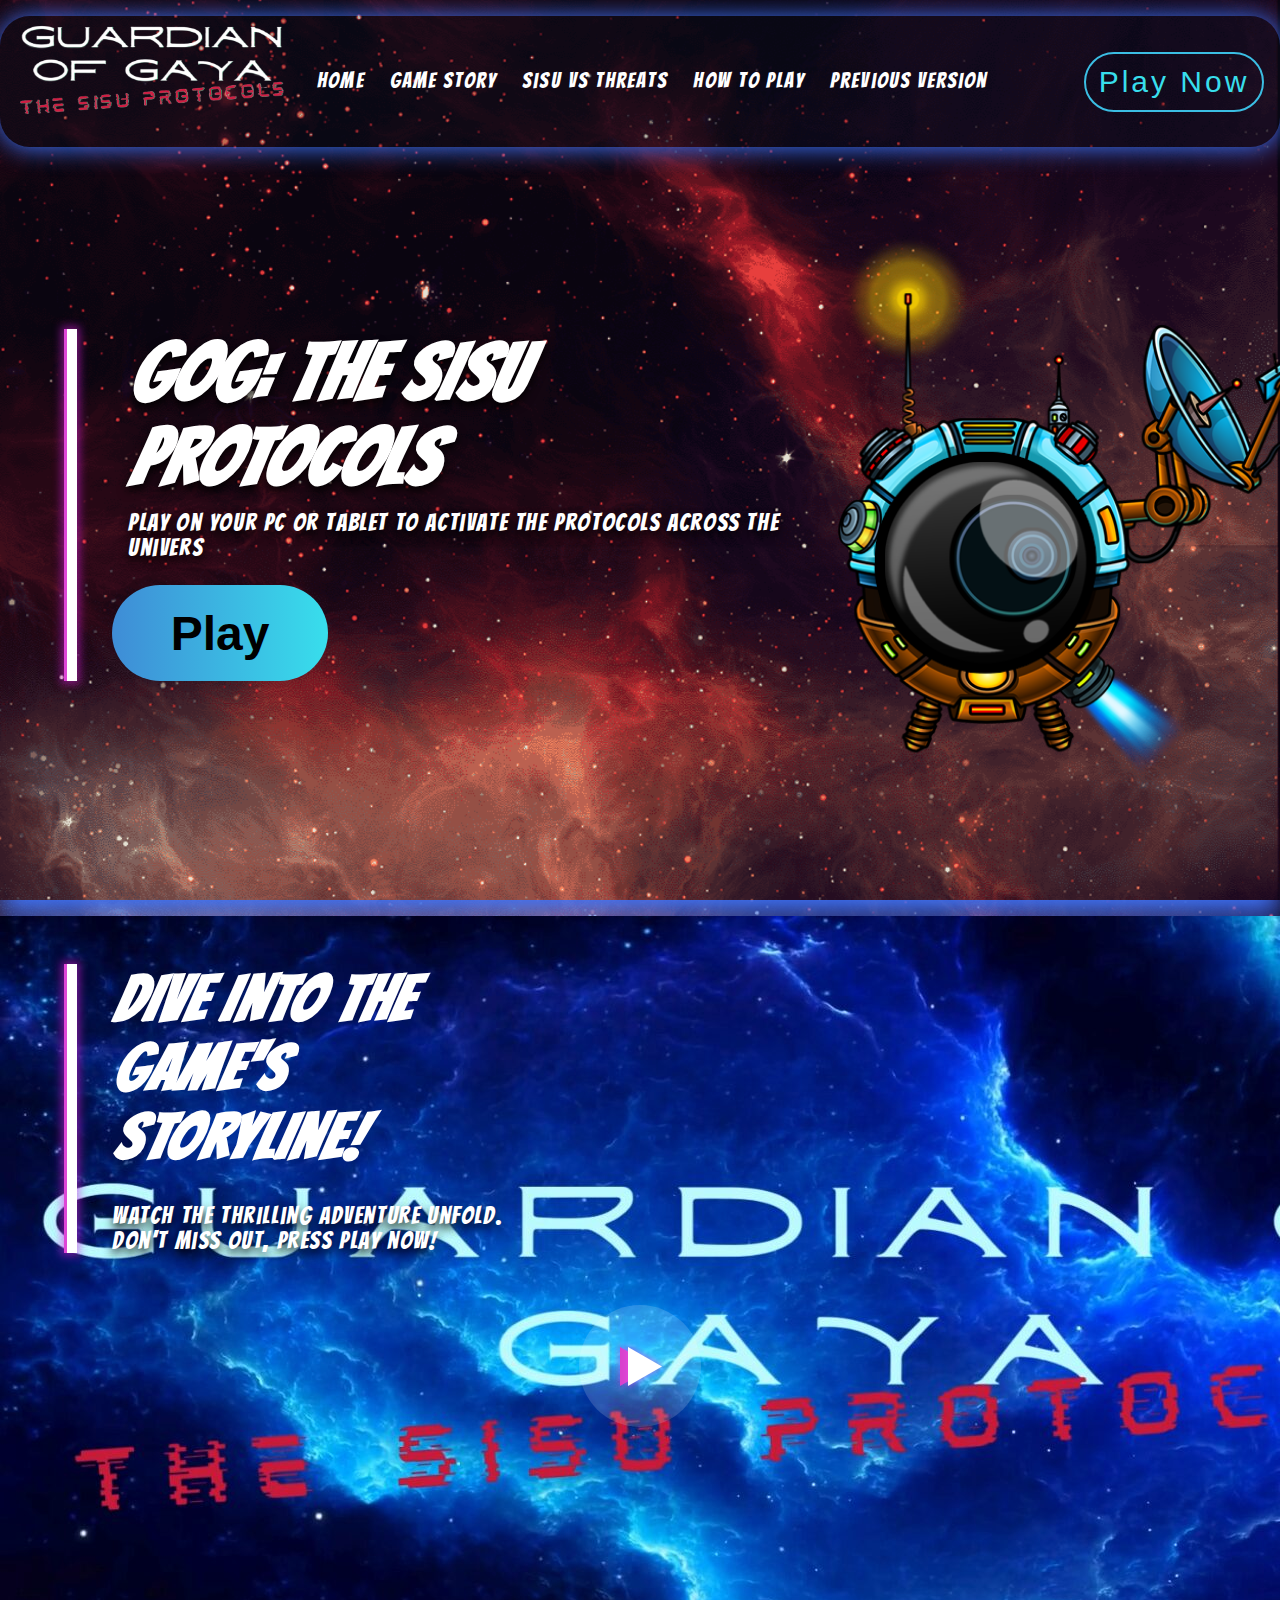
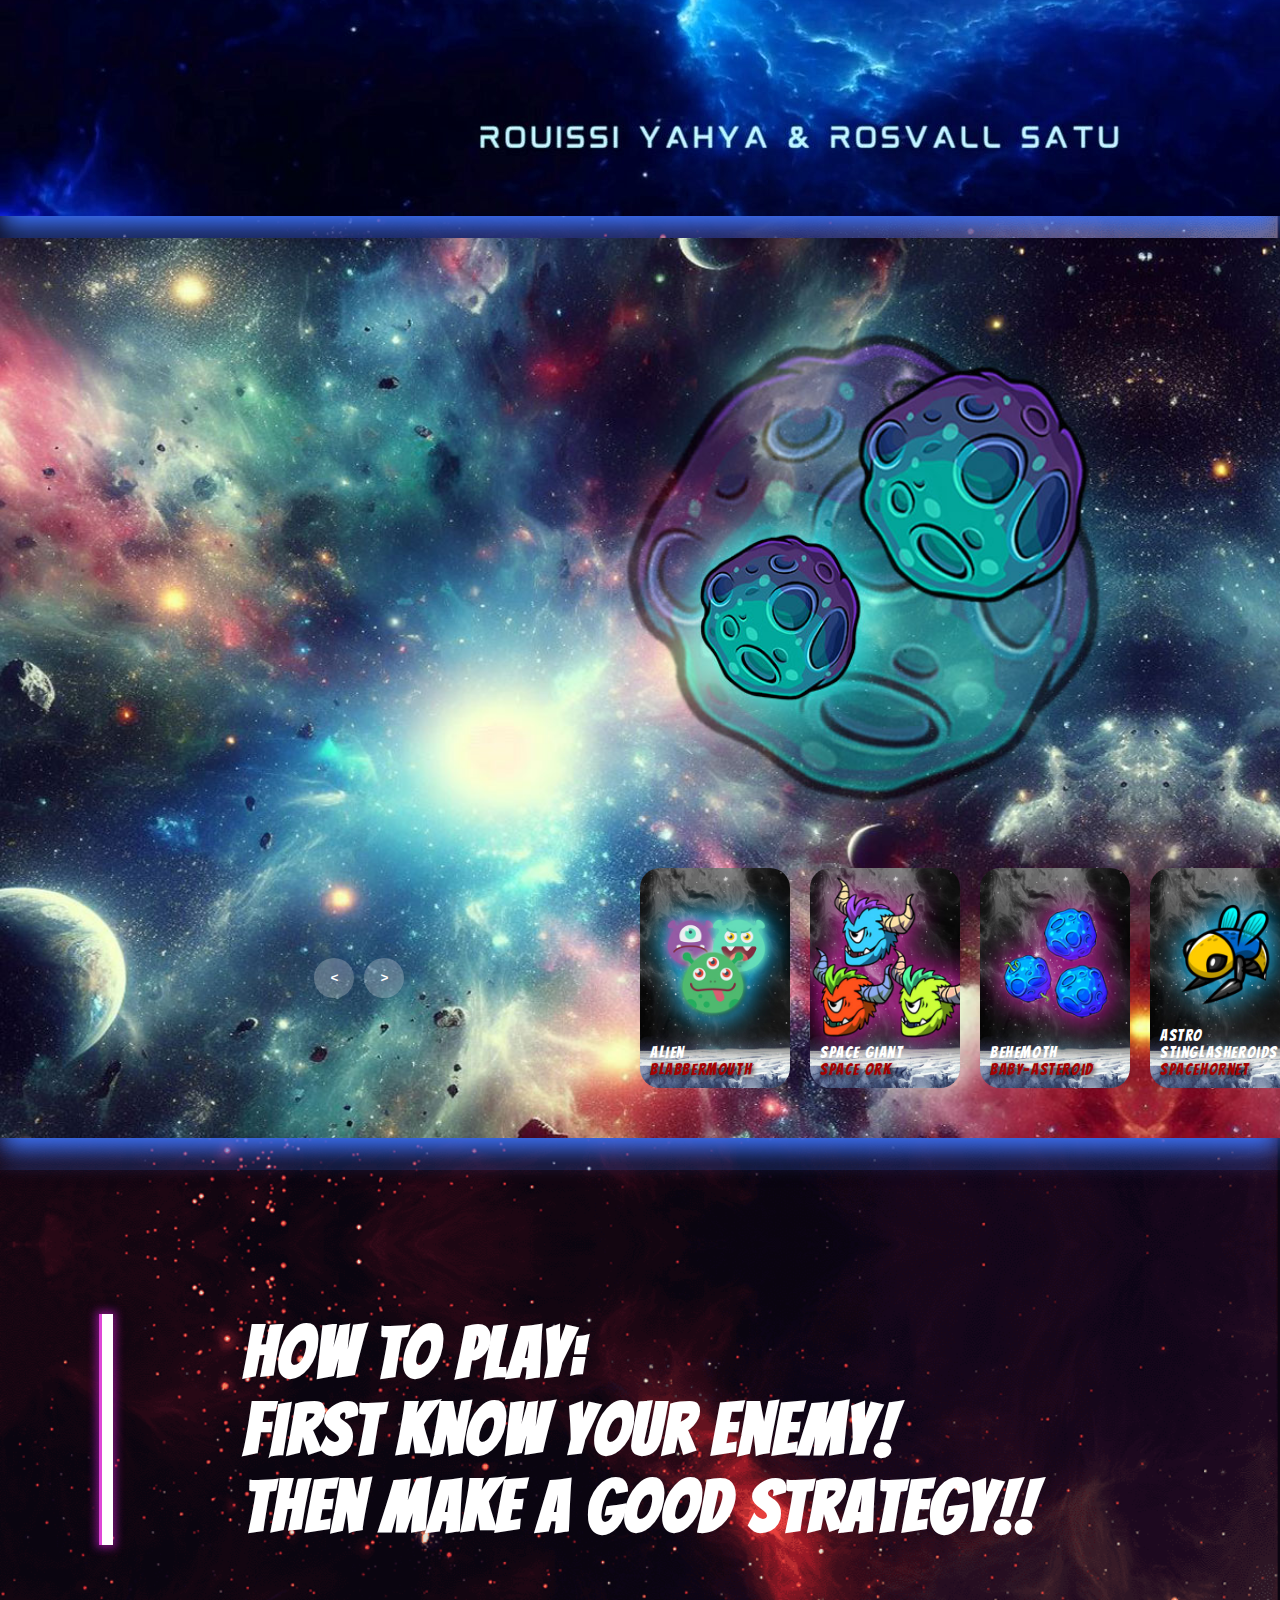
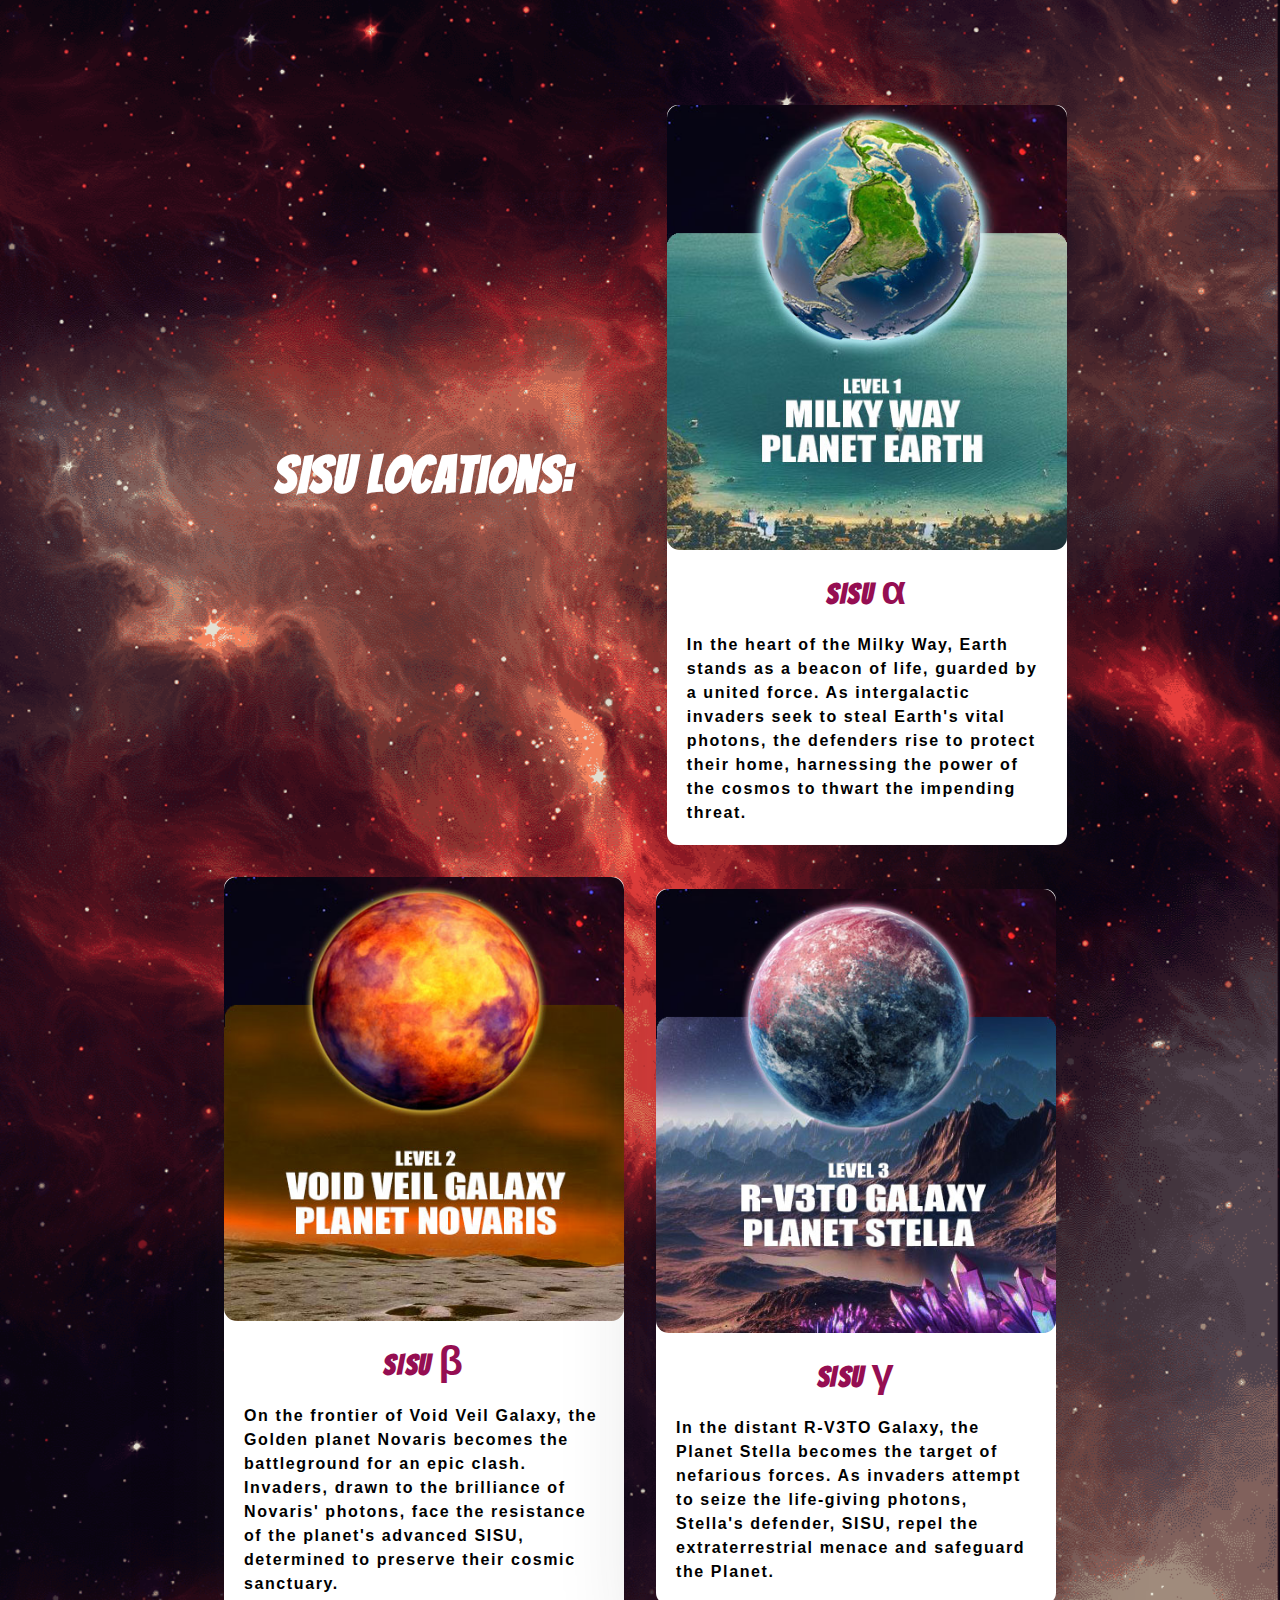
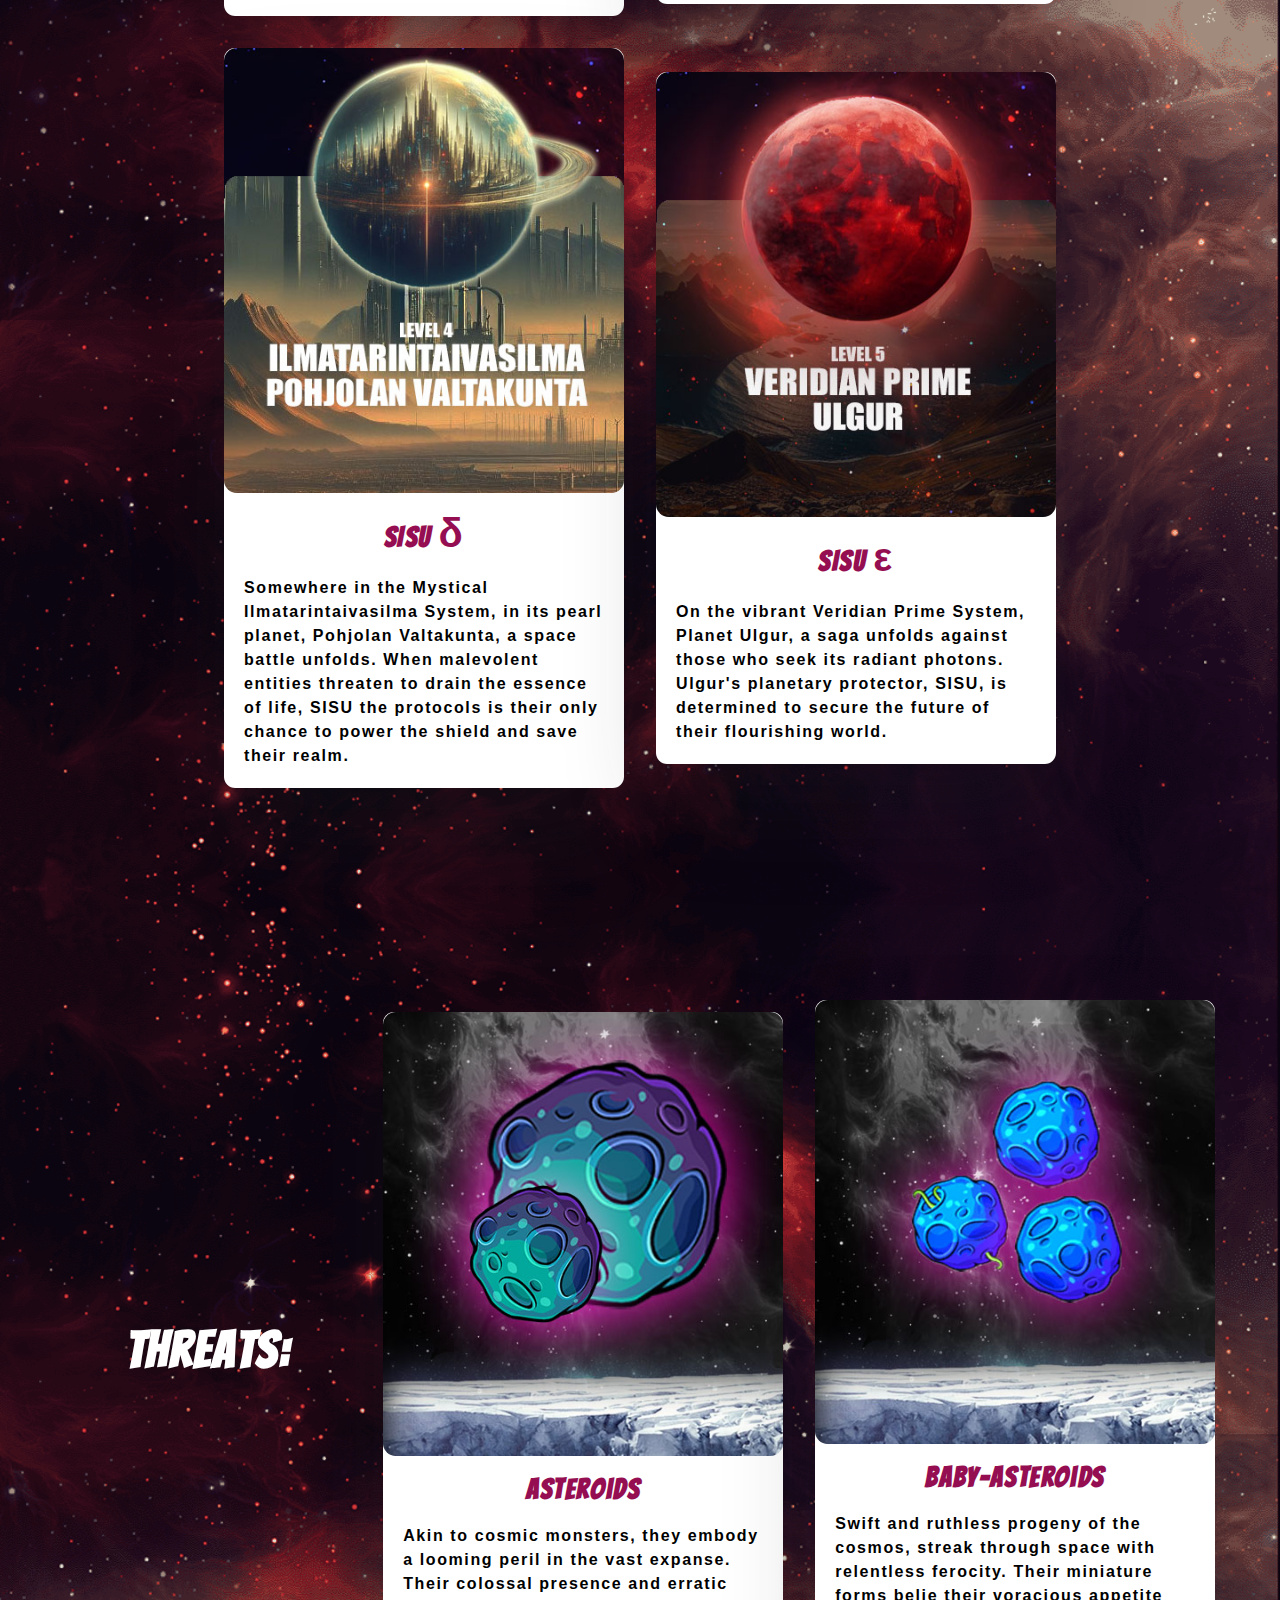
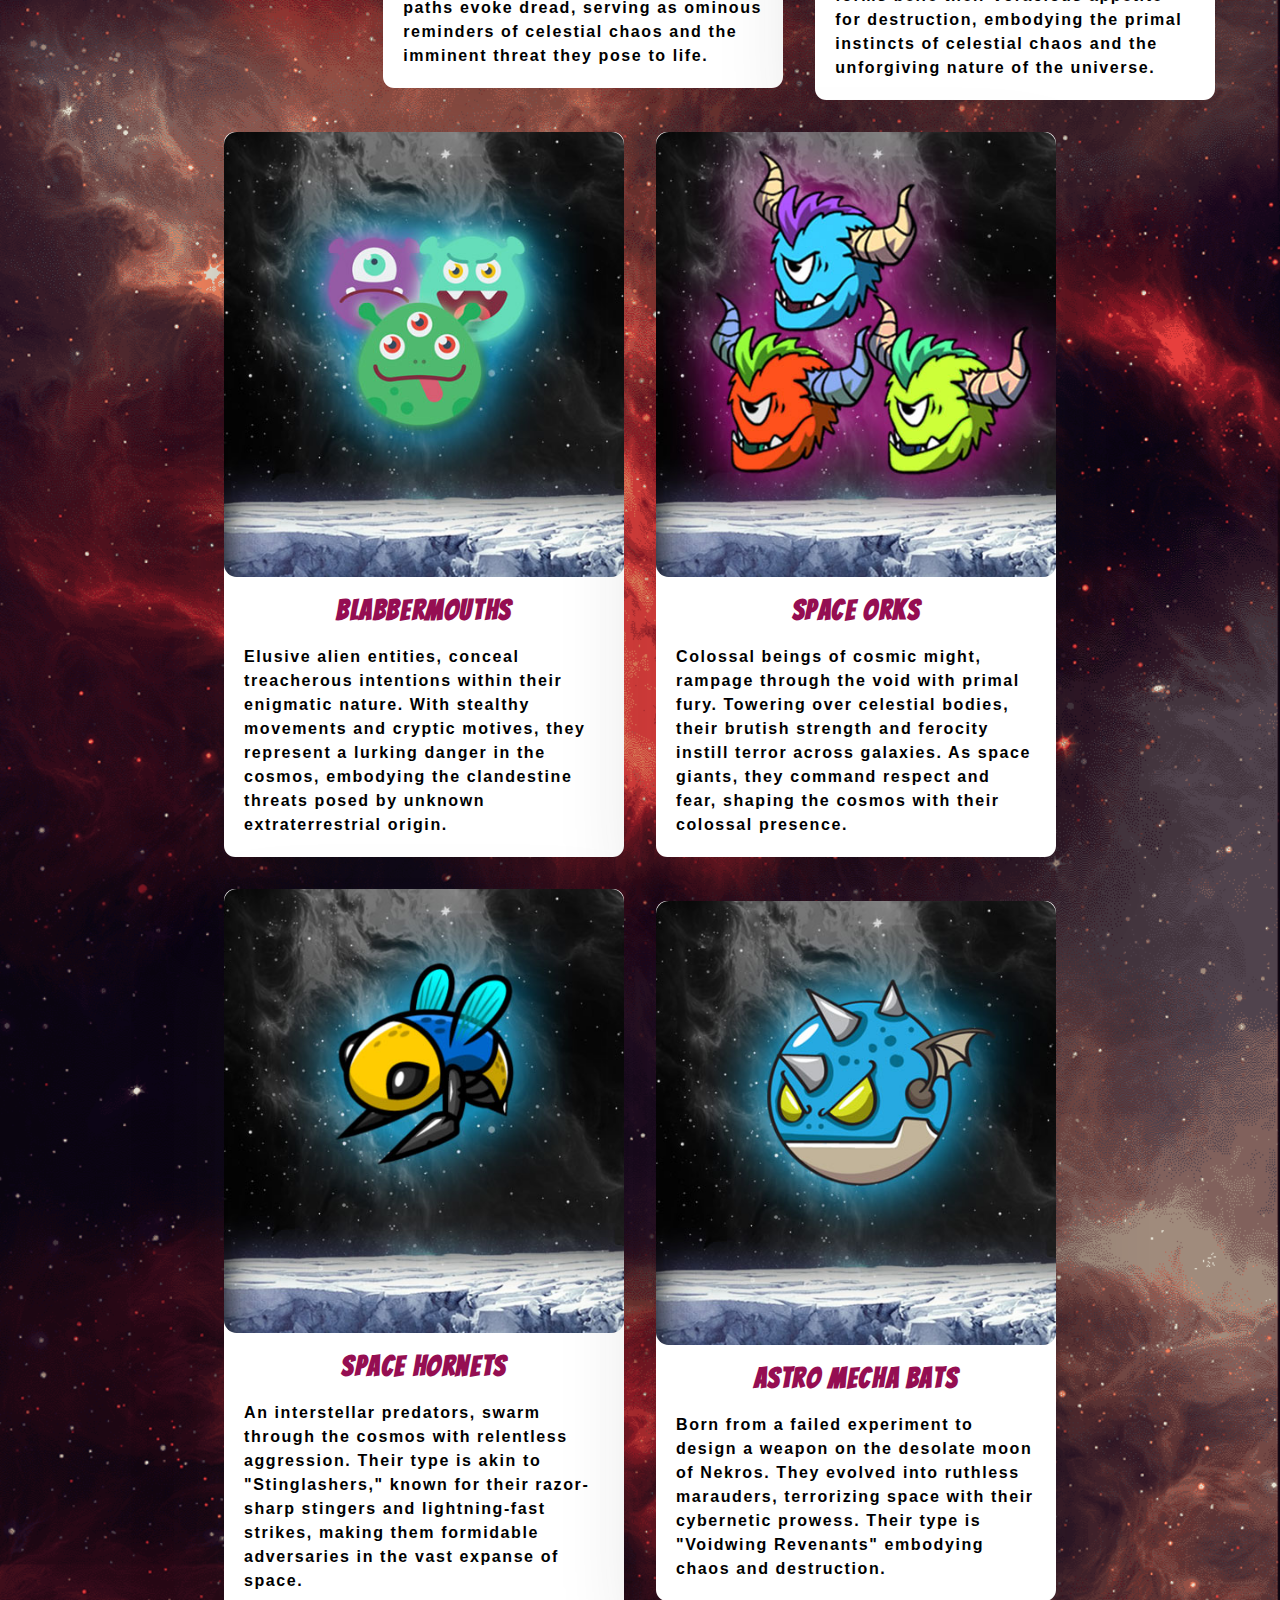
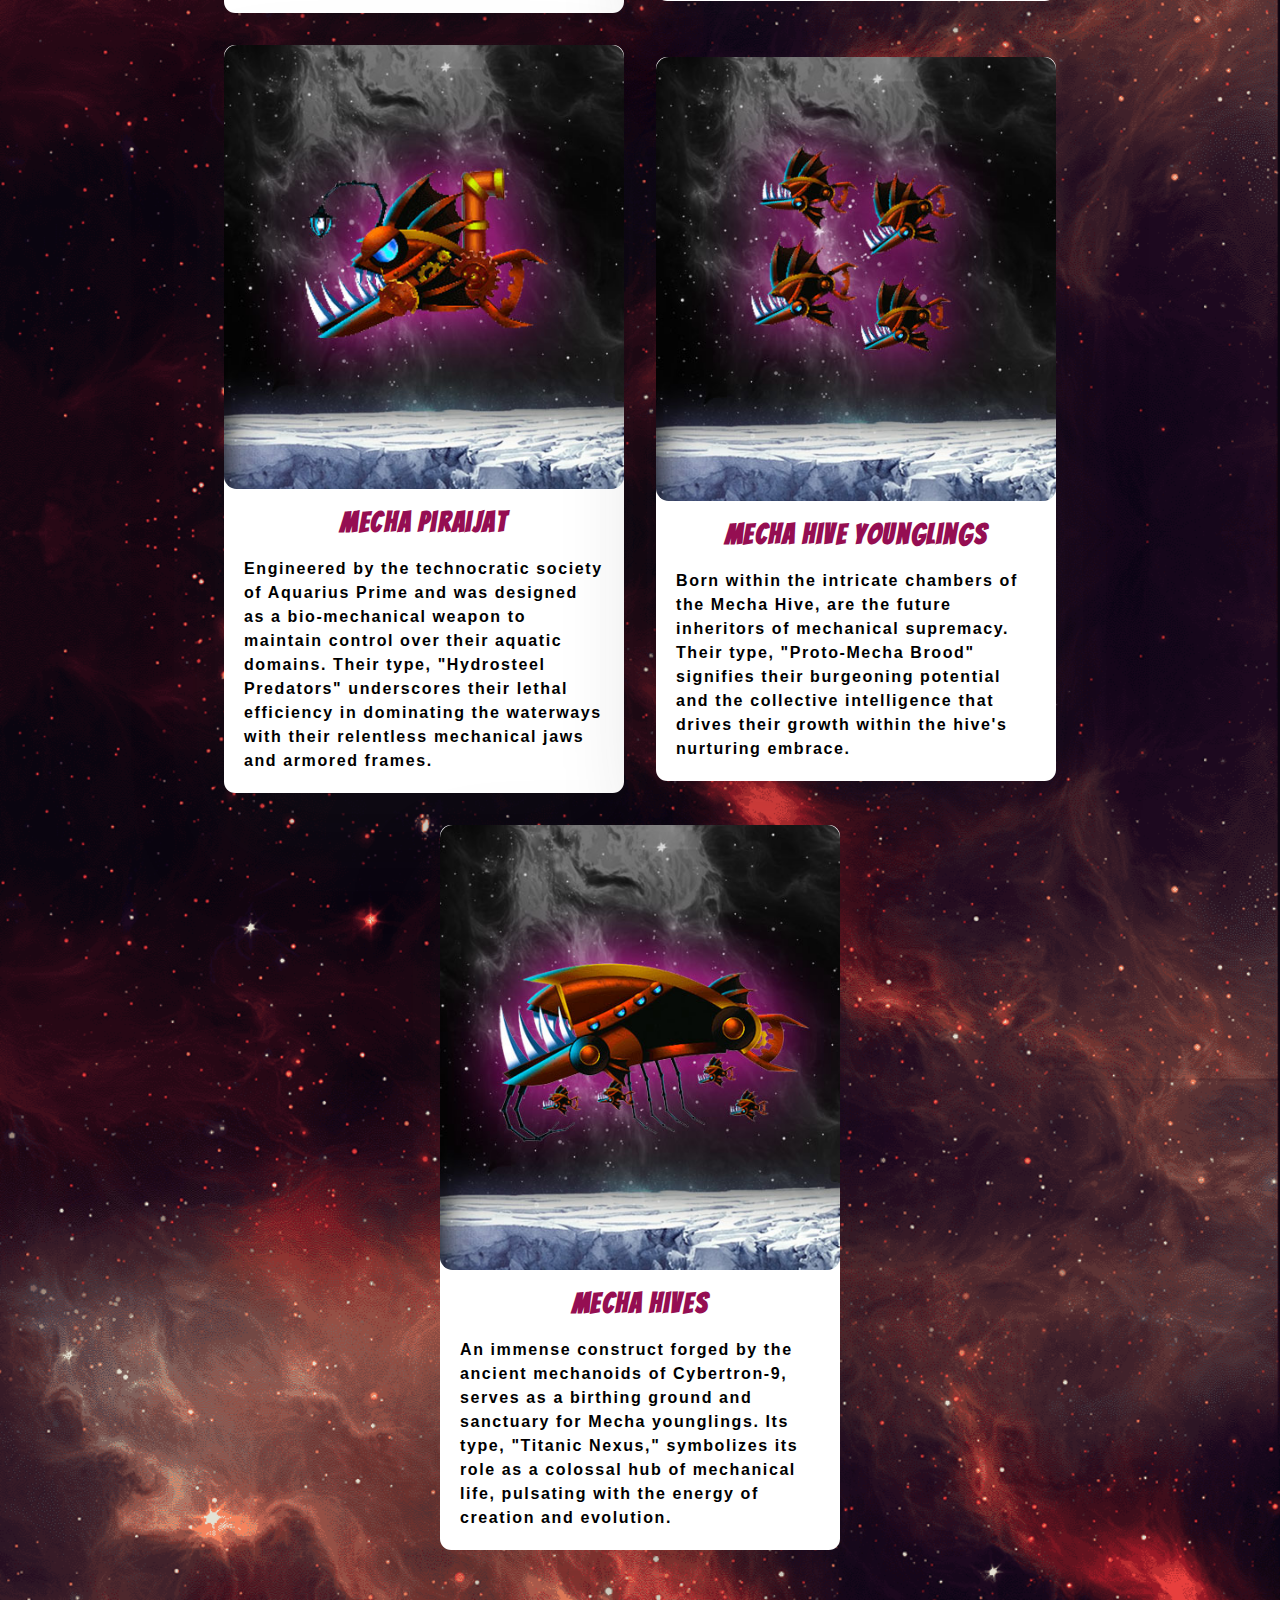
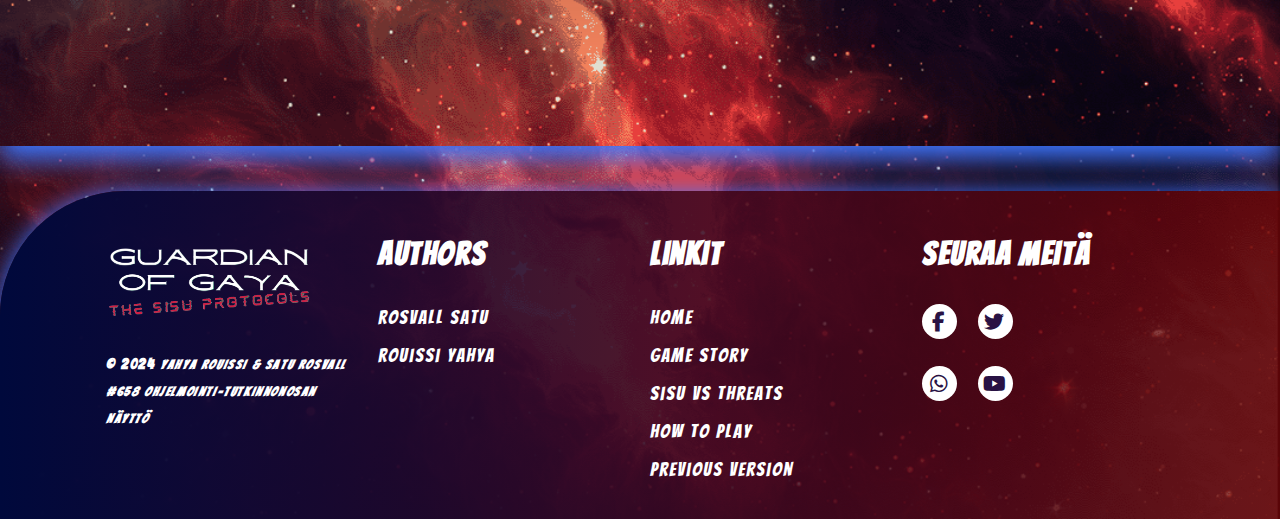
<file: index.html>
<!DOCTYPE html>
<html lang="en">
  <head>
    <meta charset="UTF-8" />
    <meta name="viewport" content="width=device-width, initial-scale=1.0" />
    <!-- Favicon -->
    <link rel="icon" type="image/ico" href="./assets/GoG-favicon.ico" />
    <!-- Google Font -->
    <link rel="preconnect" href="https://fonts.googleapis.com" />
    <link rel="preconnect" href="https://fonts.gstatic.com" crossorigin />
    <link
      href="https://fonts.googleapis.com/css2?family=Bangers&display=swap"
      rel="stylesheet"
    />
    <title>GoG: the SISU Protocols</title>
    <link
      href="https://cdn.jsdelivr.net/npm/bootstrap@5.3.2/dist/css/bootstrap.min.css"
      rel="stylesheet"
      integrity="sha384-T3c6CoIi6uLrA9TneNEoa7RxnatzjcDSCmG1MXxSR1GAsXEV/Dwwykc2MPK8M2HN"
      crossorigin="anonymous"
    />
    <link
      rel="stylesheet"
      href="https://cdnjs.cloudflare.com/ajax/libs/font-awesome/6.2.0/css/all.min.css"
    />
    <link rel="stylesheet" href="./css/magnific-popup.css" />
    <!-- Main Stylesheets -->
    <link rel="stylesheet" href="./style.css" />
  </head>

  <body>
    <!-- Top Header Code -->
    <div class="wrapper">
      <nav>
        <div class="menu">
          <!-- logo -->
          <div class="logo">
            <img
              src="./assets/img/transparent-logo-white.png"
              onclick="goTo('./index.html')"
            />
          </div>

          <!-- Menu Bar Code -->
          <input type="checkbox" id="check" />
          <label for="check" class="checkbtn">
            <i class="fas fa-bars"></i>
          </label>
          <ul>
            <li>
              <div class="MobNavBtns">
                <button onclick="goTo('./gog.html')">Play Now</button>
              </div>
            </li>
            <li><a href="./index.html">Home</a></li>
            <li><a href="#game-story">Game Story</a></li>
            <li><a href="#carousel">Sisu vs Threats</a></li>
            <li><a href="#howToPlay">How to play</a></li>
            <li>
              <a
                href="https://yaro101.github.io/Guardian-of-Gaia-The-SISU-Protocols/"
                >Previous version</a
              >
            </li>
          </ul>

          <!-- Menu Bar Code End -->

          <!-- Header Button Code -->
          <div class="NavBtns">
            <button onclick="goTo('./gog.html')">Play Now</button>
          </div>
          <!-- Header Button Code End -->
        </div>
      </nav>
      <!-- Top Header Code End -->

      <!-- Content Code -->
      <div class="container complete">
        <div class="InnerDiv">
          <div class="center video-text">
            <p class="title">GoG: The SISU Protocols</p>
            <p class="sub_des">
              Play on your PC or Tablet to Activate the Protocols across the
              univers
            </p>
            <div class="btns">
              <button onclick="goTo('./gog.html')">Play</button>
            </div>
          </div>
        </div>
      </div>
      <!-- Content Code End -->
    </div>

    <!-- Intro video section -->
    <section
      id="game-story"
      class="intro-video-section set-bg d-flex"
      data-setbg="./assets/img/videoposter.jpg"
    >
      <a href="./assets/img/gog-video2.mp4" class="video-play-btn video-popup"
        ><img src="./assets/img/icons/solid-right-arrow.png" alt="#"
      /></a>
      <div class="container">
        <div class="video-text">
          <h2>Dive into the Game's Storyline!</h2>
          <p>
            Watch the thrilling adventure unfold. Don't miss out, press play
            now!
          </p>
        </div>
      </div>
    </section>
    <!-- Intro section end -->

    <!-- Carousel -->
    <div id="carousel" class="carousel">
      <!-- list item -->
      <div class="list">
        <div class="item">
          <img src="./assets/img/carousel1.jpg" />
          <div class="content">
            <div class="author">Milkeyway Galaxy</div>
            <div class="title">Behemoths</div>
            <div class="topic">Asteroids</div>
            <div class="des">
              <!-- lorem 50 -->
              <p>
                Description: High Threat !! <br />
                Recommendation: Destroy ! <br />
                Takes 2 Hits <br />
                If destroyed : +2 &#947; <br />
                Vs The planet : Game over <br />
                Vs SISU : -1 life and -4 &#947;
              </p>
            </div>
          </div>
        </div>
        <div class="item">
          <img src="./assets/img/carousel2.jpg" />
          <div class="content">
            <div class="author">Origin: unknown</div>
            <div class="title">Alien</div>
            <div class="topic">Blabbermouths</div>
            <div class="des">
              <p>
                Description: Low Threat !! <br />
                Recommendation: Collect !!! <br />
                Takes 1 Hits <br />
                If destroyed : -10 &#947; <br />
                If collected : +5 &#947; <br />
                Vs The planet : -10 &#947; <br />
                Vs SISU : -1 life and -10 &#947;
              </p>
            </div>
          </div>
        </div>
        <div class="item">
          <img src="./assets/img/carousel3.jpg" />
          <div class="content">
            <div class="author">Origin: unknown</div>
            <div class="title">Space Giants</div>
            <div class="topic">Space Orks</div>
            <div class="des">
              <p>
                Description: High Threat !! <br />
                Recommendation: Destroy ! <br />
                Takes 5 Hits <br />
                If destroyed : +5 &#947; <br />
                Vs The planet : Game over <br />
                Vs SISU : -1 life and -4 &#947;
              </p>
            </div>
          </div>
        </div>
        <div class="item">
          <img src="./assets/img/carousel4.jpg" />
          <div class="content">
            <div class="author">Origin: Milkeyway Galaxy</div>
            <div class="title">Behemoths</div>
            <div class="topic">Baby-Asteroid</div>
            <div class="des">
              <p>
                Description: Low Threat !! <br />
                Recommendation: Destroy ! <br />
                Takes 1 Hits <br />
                If destroyed : +1 &#947; <br />
                Vs The planet : -2 &#947; <br />
                Vs SISU : -1 life and -2 &#947;
              </p>
            </div>
          </div>
        </div>
        <div class="item">
          <img src="./assets/img/carousel5.jpg" />
          <div class="content">
            <div class="author">Origin: unknown</div>
            <div class="title">Astro Stinglasheroids</div>
            <div class="topic">Spacehornets</div>
            <div class="des">
              <!-- lorem 50 -->
              <p>
                Description: Low Threat !! <br />
                Recommendation: Collect !!! <br />
                Takes 3 Hits <br />
                If collected : +10 &#947; <br />
                If destroyed : -10 &#947; <br />
                Vs The planet : -10 &#947; <br />
                Vs SISU : -1 life and -10 &#947;
              </p>
            </div>
          </div>
        </div>
        <div class="item">
          <img src="./assets/img/carousel6.jpg" />
          <div class="content">
            <div class="author">Origin: the desolate moon of Nekros</div>
            <div class="title">Voidwing Revenants</div>
            <div class="topic">Astro Mecha Bat</div>
            <div class="des">
              <p>
                Description: Low Threat !! <br />
                Recommendation: Collect !!! <br />
                Takes 5 Hits <br />
                If collected : +15 &#947; <br />
                If destroyed : -15 &#947; <br />
                Vs The planet : -15 &#947; <br />
                Vs SISU : -1 life and -15 &#947;
              </p>
            </div>
          </div>
        </div>
        <div class="item">
          <img src="./assets/img/carousel7.jpg" />
          <div class="content">
            <div class="author">Origin: Cybertron-9</div>
            <div class="title">Hydrosteel Nexus</div>
            <div class="topic">Mecha Piraija</div>
            <div class="des">
              <p>
                Description: High Threat !! <br />
                Recommendation: Destroy !!! <br />
                Takes 6 Hits <br />
                If destroyed : +9 &#947; <br />
                Vs The planet : Game Over <br />
                Vs SISU : -1 life and -9 &#947;
              </p>
            </div>
          </div>
        </div>
        <div class="item">
          <img src="./assets/img/carousel8.jpg" />
          <div class="content">
            <div class="author">Origin: Cybertron-9</div>
            <div class="title">Proto-Mecha Brood</div>
            <div class="topic">Hive Younglings</div>
            <div class="des">
              <p>
                Description: Low Threat !! <br />
                Recommendation: Destroy !!! <br />
                Takes 2 Hits <br />
                If destroyed : +2 &#947; <br />
                Vs The planet : -10 &#947; <br />
                Vs SISU : -10 &#947;
              </p>
            </div>
          </div>
        </div>
        <div class="item">
          <img src="./assets/img/carousel9.jpg" />
          <div class="content">
            <div class="author">Origin: Cybertron-9</div>
            <div class="title">Giant Hydrosteel Nexus</div>
            <div class="topic">Mecha Hive</div>
            <div class="des">
              <p>
                Description: Very High Threat !! <br />
                Recommendation: Destroy !!! <br />
                Takes 12 Hits <br />
                If destroyed : +18 &#947; <br />
                Vs The planet : Game Over <br />
                Vs SISU : Game Over
              </p>
            </div>
          </div>
        </div>
        <div class="item">
          <img src="./assets/img/carousel10.jpg" />
          <div class="content">
            <div class="author">5 Diverse levels</div>
            <div class="title">5 Unique Planets</div>
            <div class="topic">5 Unique Galaxies</div>
            <div class="des">
              <p>
                At each level, the challenges intensify, presenting ever more
                formidable threats. Brace yourself for escalating difficulties
                as you progress, with each stage introducing increasingly
                daunting adversaries.
              </p>
            </div>
          </div>
        </div>
      </div>
      <!-- list thumnail -->
      <div class="thumbnail">
        <div class="item">
          <img src="./assets/img/asteroids-info.jpg" />
          <div class="content">
            <div class="title">Behemoth</div>
            <div class="description">Asteroid</div>
          </div>
        </div>
        <div class="item">
          <img src="./assets/img/blabbermouths-info.jpg" />
          <div class="content">
            <div class="title">Alien</div>
            <div class="description">Blabbermouth</div>
          </div>
        </div>
        <div class="item">
          <img src="./assets/img/spaceorks-info.jpg" />
          <div class="content">
            <div class="title">Space Giant</div>
            <div class="description">Space Ork</div>
          </div>
        </div>
        <div class="item">
          <img src="./assets/img/babyasteroids-info.jpg" />
          <div class="content">
            <div class="title">Behemoth</div>
            <div class="description">Baby-Asteroid</div>
          </div>
        </div>
        <div class="item">
          <img src="./assets/img/spacehornets-info.jpg" />
          <div class="content">
            <div class="title">Astro Stinglasheroids</div>
            <div class="description">Spacehornet</div>
          </div>
        </div>
        <div class="item">
          <img src="./assets/img/astromechabat-info.jpg" />
          <div class="content">
            <div class="title">Voidwing Revenants</div>
            <div class="description">Astro Mecha Bat</div>
          </div>
        </div>
        <div class="item">
          <img src="./assets/img/mechapiraija-info.jpg" />
          <div class="content">
            <div class="title">Hydrosteel Nexus</div>
            <div class="description">Mecha Piraija</div>
          </div>
        </div>
        <div class="item">
          <img src="./assets/img/hiveyoungling-info.jpg" />
          <div class="content">
            <div class="title">Proto-Mecha Brood</div>
            <div class="description">Younglings</div>
          </div>
        </div>
        <div class="item">
          <img src="./assets/img/mechahive-info.jpg" />
          <div class="content">
            <div class="title">Giant Hydrosteel Nexus</div>
            <div class="description">Mecha Hive</div>
          </div>
        </div>
      </div>
      <!-- next prev -->

      <div class="arrows">
        <button id="prev"><</button>
        <button id="next">></button>
      </div>
      <!-- time running -->
      <div class="time"></div>
    </div>

    <!-- How to play card layout -->
    <div id="howToPlay" class="h2p-container">
      <h1 class="video-text">
        How To Play: <br />
        First Know your enemy! <br />
        Then Make a good Strategy!!
      </h1>
      <!-- Planets Cards -->
      <div class="h2p-content-section planet-cards">
        <h2 class="descr">SISU Locations:</h2>
        <div class="info-card">
          <img src="./assets/img/earth-info.jpg" />
          <h2>SISU <span class="highlight">&#945;</span></h2>
          <p>
            In the heart of the Milky Way, Earth stands as a beacon of life,
            guarded by a united force. As intergalactic invaders seek to steal
            Earth's vital photons, the defenders rise to protect their home,
            harnessing the power of the cosmos to thwart the impending threat.
            <br />
          </p>
        </div>
        <div class="info-card">
          <img src="./assets/img/novaris-info.jpg" />
          <h2>SISU <span class="highlight">&#946;</span></h2>
          <p>
            On the frontier of Void Veil Galaxy, the Golden planet Novaris
            becomes the battleground for an epic clash. Invaders, drawn to the
            brilliance of Novaris' photons, face the resistance of the planet's
            advanced SISU, determined to preserve their cosmic sanctuary. <br />
          </p>
        </div>
        <div class="info-card">
          <img src="./assets/img/stella-info.jpg" />
          <h2>SISU <span class="highlight">&#947;</span></h2>
          <p>
            In the distant R-V3TO Galaxy, the Planet Stella becomes the target
            of nefarious forces. As invaders attempt to seize the life-giving
            photons, Stella's defender, SISU, repel the extraterrestrial menace
            and safeguard the Planet.
          </p>
        </div>
        <div class="info-card">
          <img src="./assets/img/pohjolanvaltakunta-info.jpg" />
          <h2>SISU <span class="highlight">&#948;</span></h2>
          <p>
            Somewhere in the Mystical Ilmatarintaivasilma System, in its pearl
            planet, Pohjolan Valtakunta, a space battle unfolds. When malevolent
            entities threaten to drain the essence of life, SISU the protocols
            is their only chance to power the shield and save their realm.
          </p>
        </div>
        <div class="info-card">
          <img src="./assets/img/ulgur-info.jpg" />
          <h2>SISU <span class="highlight">&#949;</span></h2>
          <p>
            On the vibrant Veridian Prime System, Planet Ulgur, a saga unfolds
            against those who seek its radiant photons. Ulgur's planetary
            protector, SISU, is determined to secure the future of their
            flourishing world.
          </p>
        </div>
      </div>
      <!-- Threats Cards -->
      <div class="h2p-content-section">
        <h2 class="descr">Threats:</h2>
        <div class="info-card threat-card">
          <img src="./assets/img/asteroids-info.jpg" />
          <h2>Asteroids</h2>
          <p>
            Akin to cosmic monsters, they embody a looming peril in the vast
            expanse. Their colossal presence and erratic paths evoke dread,
            serving as ominous reminders of celestial chaos and the imminent
            threat they pose to life.
          </p>
        </div>
        <div class="info-card threat-card">
          <img src="./assets/img/babyasteroids-info.jpg" />
          <h2>Baby-Asteroids</h2>
          <p>
            Swift and ruthless progeny of the cosmos, streak through space with
            relentless ferocity. Their miniature forms belie their voracious
            appetite for destruction, embodying the primal instincts of
            celestial chaos and the unforgiving nature of the universe.
          </p>
        </div>
        <div class="info-card">
          <img src="./assets/img/blabbermouths-info.jpg" />
          <h2>Blabbermouths</h2>
          <p>
            Elusive alien entities, conceal treacherous intentions within their
            enigmatic nature. With stealthy movements and cryptic motives, they
            represent a lurking danger in the cosmos, embodying the clandestine
            threats posed by unknown extraterrestrial origin.
          </p>
        </div>
        <div class="info-card threat-card">
          <img src="./assets/img/spaceorks-info.jpg" />
          <h2>Space Orks</h2>
          <p>
            Colossal beings of cosmic might, rampage through the void with
            primal fury. Towering over celestial bodies, their brutish strength
            and ferocity instill terror across galaxies. As space giants, they
            command respect and fear, shaping the cosmos with their colossal
            presence.
          </p>
        </div>
        <div class="info-card">
          <img src="./assets/img/spacehornets-info.jpg" />
          <h2>Space Hornets</h2>
          <p>
            An interstellar predators, swarm through the cosmos with relentless
            aggression. Their type is akin to "Stinglashers," known for their
            razor-sharp stingers and lightning-fast strikes, making them
            formidable adversaries in the vast expanse of space.
          </p>
        </div>
        <div class="info-card">
          <img src="./assets/img/astromechabat-info.jpg" />
          <h2>Astro Mecha Bats</h2>
          <p>
            Born from a failed experiment to design a weapon on the desolate
            moon of Nekros. They evolved into ruthless marauders, terrorizing
            space with their cybernetic prowess. Their type is "Voidwing
            Revenants" embodying chaos and destruction.
          </p>
        </div>
        <div class="info-card threat-card">
          <img src="./assets/img/mechapiraija-info.jpg" />
          <h2>Mecha Piraijat</h2>
          <p>
            Engineered by the technocratic society of Aquarius Prime and was
            designed as a bio-mechanical weapon to maintain control over their
            aquatic domains. Their type, "Hydrosteel Predators" underscores
            their lethal efficiency in dominating the waterways with their
            relentless mechanical jaws and armored frames.
          </p>
        </div>
        <div class="info-card threat-card">
          <img src="./assets/img/hiveyoungling-info.jpg" />
          <h2>Mecha Hive Younglings</h2>
          <p>
            Born within the intricate chambers of the Mecha Hive, are the future
            inheritors of mechanical supremacy. Their type, "Proto-Mecha Brood"
            signifies their burgeoning potential and the collective intelligence
            that drives their growth within the hive's nurturing embrace.
          </p>
        </div>
        <div class="info-card threat-card">
          <img src="./assets/img/mechahive-info.jpg" />
          <h2>Mecha Hives</h2>
          <p>
            An immense construct forged by the ancient mechanoids of
            Cybertron-9, serves as a birthing ground and sanctuary for Mecha
            younglings. Its type, "Titanic Nexus," symbolizes its role as a
            colossal hub of mechanical life, pulsating with the energy of
            creation and evolution.
          </p>
        </div>
      </div>
    </div>
    <footer>
      <div class="row">
        <div class="col">
          <a href="'./index.html'"
            ><img
              src="./assets/img/transparent-logo-white.png"
              class="logo"
              alt="logo"
          /></a>
          <h6>
            <span style="font-size: larger">© 2024</span>
            <em>Yahya Rouissi & Satu Rosvall</em><br />
            <em>#658 Ohjelmointi-tutkinnonosan NÄYTTÖ</em>
          </h6>
        </div>
        <div class="col">
          <h3>Authors</h3>
          <ul class="footer-ul">
            <li><a href="https://github.com/saturosvall">Rosvall Satu</a></li>
            <li><a href="https://github.com/Yaro101">Rouissi Yahya</a></li>
          </ul>
        </div>
        <div class="col">
          <h3>Linkit</h3>
          <ul class="footer-ul">
            <li><a href="./index.html">Home</a></li>
            <li><a href="#game-story">Game Story</a></li>
            <li><a href="#carousel">Sisu vs Threats</a></li>
            <li><a href="#howToPlay">How to play</a></li>
            <li>
              <a
                href="https://yaro101.github.io/Guardian-of-Gaia-The-SISU-Protocols/"
                >Previous version</a
              >
            </li>
          </ul>
        </div>
        <div class="col">
          <h3>Seuraa meitä</h3>
          <div class="some">
            <a href="#"><i class="fab fa-facebook-f"></i></a>
            <a href="#"><i class="fab fa-twitter"></i></a>
            <br /><br />
            <a href="#"><i class="fab fa-whatsapp"></i></a>
            <a href="#"><i class="fab fa-youtube"></i></a>
          </div>
        </div>
      </div>
    </footer>

    <!--======  cdnjs and Javascripts & Jquery for webpage ======-->
    <script
      src="https://cdn.jsdelivr.net/npm/bootstrap@5.3.2/dist/js/bootstrap.bundle.min.js"
      integrity="sha384-C6RzsynM9kWDrMNeT87bh95OGNyZPhcTNXj1NW7RuBCsyN/o0jlpcV8Qyq46cDfL"
      crossorigin="anonymous"
    ></script>
    <script src="./webpage-js/jquery-3.2.1.min.js"></script>
    <script src="./webpage-js/jquery.magnific-popup.min.js"></script>
    <script src="./webpage-js/main.js"></script>
  </body>
</html>
</file>
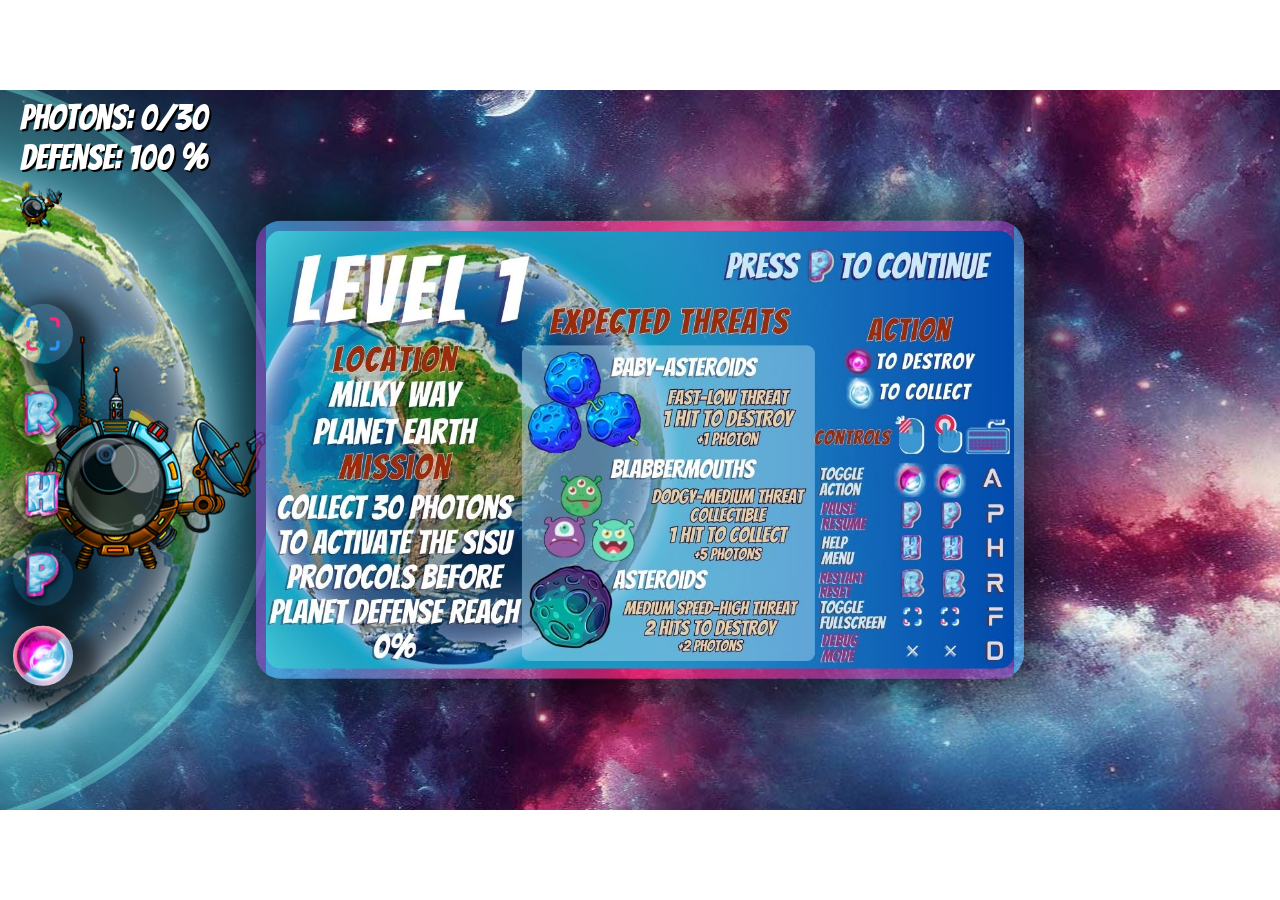
<file: gog.html>
<!DOCTYPE html>
<html lang="en">
  <head>
    <meta charset="UTF-8" />
    <meta name="viewport" content="width=device-width, initial-scale=1.0" />
    <link rel="icon" type="image/ico" href="./assets/GoG-favicon.ico" />
    <title>GoG: the SISU Protocols</title>
    <link rel="preconnect" href="https://fonts.googleapis.com" />
    <link rel="preconnect" href="https://fonts.gstatic.com" crossorigin />
    <link
      href="https://fonts.googleapis.com/css2?family=Bangers&display=swap"
      rel="stylesheet"
    />
    <link rel="stylesheet" href="./gog-style.css" />
  </head>
  <body>
    <div class="container">
      <div class="hidden">
        <!-- Player / Robot -->
        <img src="./assets/img/icons/robot_pose1_40X47.png" id="RobotLives" />
        <img src="./assets/Robot images/body.png" alt="body" id="body" />
        <img
          src="./assets/Robot images/bodySprite.png"
          alt="bodySprite"
          id="bodySprite"
        />
        <img src="./assets/Robot images/eye1.png" alt="eye1" id="eye1" />
        <img src="./assets/Robot images/eye2.png" id="eye2" />
        <!-- <img src="./assets/Robot images/eye2red.png" id="eye2red" />
        <img src="./assets/Robot images/eye2blue.png" id="eye2blue" /> -->
        <img
          src="./assets/Robot images/reflection.png"
          alt="reflection"
          id="reflection"
        />
        <img
          src="./assets/Robot images/detectorLight.png"
          alt="detectorLight"
          id="detectorLight"
        />

        <!-- Backgrounds -->
        <img
          src="./assets/Backgrounds/background_images/bg08-min.jpg"
          id="level1Background"
        />
        <img
          src="./assets/Backgrounds/background_images/space.jpg"
          id="level2Background"
        />
        <img
          src="./assets/Backgrounds/background_images/bg031.jpg"
          id="level3Background"
        />
        <img
          src="./assets/Backgrounds/background_images/bg0111.jpg"
          id="level4Background"
        />
        <img
          src="./assets/Backgrounds/background_images/bgFinal2.jpg"
          id="level5Background"
        />

        <!-- Planets -->
        <img
          src="./assets/Backgrounds/planet_images/planet2.png"
          id="level1Planet"
        />
        <img
          src="./assets/Backgrounds/planet_images/planet1.png"
          id="level2Planet"
        />
        <img
          src="./assets/Backgrounds/planet_images/planet3.png"
          id="level3Planet"
        />
        <img
          src="./assets/Backgrounds/planet_images/planet4.png"
          id="level4Planet"
        />
        <img
          src="./assets/Backgrounds/planet_images/planet5_2-min.png"
          id="level5Planet"
        />

        <!-- Layers -->
        <img src="./assets/Backgrounds/layers/layer1-min.png" id="layer1" />
        <!-- Treats -->
        <img
          src="./assets/Threats images/asteroid.png"
          id="asteroid"
          alt="asteroid"
        />
        <img
          src="./assets/Threats images/babyAsteroid.png"
          id="babyAsteroid"
          alt="babyAsteroid"
        />
        <img
          src="./assets/Threats images/aliens.png"
          id="aliens"
          alt="aliens"
        />
        <img
          src="./assets/Threats images/ork21-min.png"
          id="spaceOrk"
          alt="spaceOrk"
        />
        <img
          src="./assets/Threats images/AstroMechBat_spritesheet 95X94.png"
          id="astroMechaBat"
          alt="astroMechaBat"
        />
        <img
          src="./assets/Threats images/SpaceHornet_sprit96-8X100-modified.png"
          id="spaceHornet"
          alt="spaceHornet"
        />
        <img
          src="./assets/Threats images/mechaPiraijat2-min.png"
          id="mechaPiraijat"
          alt="mechaPiraijat"
        />
        <img
          src="./assets/Threats images/MechaHivesSprites2.png"
          id="MechaHives"
          alt="MechaHives"
        />
        <img
          src="./assets/Threats images/hiveYounglings2-min.png"
          id="mechaPikeYounglings"
          alt="mechaPikeYounglings"
        />

        <!-- Explosions -->
        <img
          src="./assets/Explosions images/explosions.png"
          id="explosions"
          alt="explosions"
        />
        <img
          src="./assets/Explosions images/dissapear.png"
          id="disappear"
          alt="disappear"
        />
        <img
          src="./assets/Explosions images/smokeExplosion.png"
          id="smokeExplosion"
          alt="smokeExplosion"
        />
        <!-- Menu images if we're going to use ui.drawImage() -->
        <img src="./assets/Menu images/helpMenu.jpg" id="helpMenu" />
        <!-- <img
          src="./assets/Menu images/pauseMenuLevel1test.png"
          id="testPauseMenuLevel1"
        /> -->
      </div>
      <div class="menu-images">
        <!-- menu -->
        <img
          src="./assets/Menu images/pauseMenuLevel1-v2.jpg"
          id="level1PauseMenu"
          class="hidden menu-image"
        />
        <img
          src="./assets/Menu images/pauseMenuLevel2-v2.jpg"
          id="level2PauseMenu"
          class="hidden menu-image"
        />
        <img
          src="./assets/Menu images/pauseMenuLevel3-v2.jpg"
          id="level3PauseMenu"
          class="hidden menu-image"
        />
        <img
          src="./assets/Menu images/pauseMenuLevel4-v2.jpg"
          id="level4PauseMenu"
          class="hidden menu-image"
        />
        <img
          src="./assets/Menu images/pauseMenuLevel5-v2.jpg"
          id="level5PauseMenu"
          class="hidden menu-image"
        />
        <img
          src="./assets/Menu images/helpMenu-v2.jpg"
          id="helpImage"
          class="hidden menu-image"
        />
        <img
          src="./assets/Menu images/gameOverMessage.jpg"
          id="gameEnd"
          class="hidden menu-image"
        />
      </div>
      <!-- The canvas element -->
      <canvas id="canvas1"></canvas>
      <!-- Control buttons -->
      <div class="controls">
        <button id="fullScreenButton"></button>
        <button id="resetButton"></button>
        <button id="helpButton"></button>
        <button id="pauseButton"></button>
        <button id="actionButton"></button>
      </div>
    </div>

    <!-- Sounds -->
    <audio src="./assets/Sound effects/explosion1.wav" id="explosion1"></audio>
    <audio src="./assets/Sound effects/explosion2.wav" id="explosion2"></audio>
    <audio src="./assets/Sound effects/explosion3.wav" id="explosion3"></audio>
    <audio src="./assets/Sound effects/explosion4.wav" id="explosion4"></audio>
    <audio src="./assets/Sound effects/explosion5.wav" id="explosion5"></audio>
    <audio src="./assets/Sound effects/explosion6.wav" id="explosion6"></audio>
    <audio
      src="./assets/Sound effects/disappear1-quaivat-Sound Effect from Pixabay.mp3"
      id="disappear1"
    ></audio>
    <audio
      src="./assets/Sound effects/disappear2-lasergun-Sound Effect from Pixabay.mp3"
      id="astroMechaBatHitSound"
    ></audio>
    <audio
      src="./assets/Sound effects/disappear3-space-insect-Sound Effect from Pixabay.mp3"
      id="spaceHornetHitSound"
    ></audio>
    <audio
      src="./assets/Sound effects/monster-roar-6985.mp3"
      id="monsterRoar"
    ></audio>
    <audio
      src="./assets/Sound effects/troll-roars-pixabay.mp3"
      id="orkHit"
    ></audio>
    <audio
      src="./assets/Sound effects/space-laser-from-Pixabay.mp3"
      id="asteroidHit"
    ></audio>
    <audio
      src="./assets/Sound effects/lazercannon-37980.mp3"
      id="piraajaHitSound"
    ></audio>
    <audio
      src="./assets/Sound effects/robotic-monster-roar-96249.mp3"
      id="mechaHiveHitSound"
    ></audio>
    <audio
      src="./assets/Sound effects/cinematic-sound-braaam-sample-3-from-pixabay-by-chakong-audio-brass-trailer-171330.mp3"
      id="mechaHiveEntrenceSound"
    ></audio>
    <audio
      src="./assets/Sound effects/laser6quick-47339.mp3"
      id="mechaPikeYounglingsHitSound"
    ></audio>
    <audio
      src="./assets/Sound effects/GameOver-win-epic-hybrid-logo-Sound-effect-by-Ivan-Luzan-from-Pixabay.mp3"
      id="gameOverWin"
    ></audio>
    <audio
      src="./assets/Sound effects/GameOver-Lost-scary-game-effect-By-UNIVERSFIELD-from-Pixabay.mp3"
      id="gameOverLoss"
    ></audio>
    <audio
      src="./assets/Sound effects/traimory-mega-horn-angry-siren-f-cinematic-trailer-sound-effects-193408-Sound Effect by SUBMORITY from Pixabay (mp3cut.net).mp3"
      id="levelEnter"
    ></audio>

    <!-- Game scripts -->
    <script src="./scripts/backgroundScript.js"></script>
    <script src="./scripts/planetScript.js"></script>
    <script src="./scripts/threats.js"></script>
    <script src="./scripts/explosionsScript.js"></script>
    <script src="./scripts/robot.js"></script>
    <script src="./scripts/floatingStrings.js"></script>
    <script src="./scripts/uiScript.js"></script>
    <script src="./scripts/main.js"></script>
  </body>
</html>
</file>
<file: style.css>
* {
  margin: 0;
  padding: 0;
  box-sizing: border-box;
}

html,
body {
  height: 100%;
  font-family: "Bangers", sans-serif;
  letter-spacing: 0.1em;
  -webkit-font-smoothing: antialiased;
}

body {
  background-image: url(./assets/img/websiteBackground.png);
  background-size: cover;
  background-position: top center;
  background-repeat: repeat-y;
}

nav {
  width: 100%;
  padding: 1em 0;
  z-index: 12;
}

nav .menu {
  max-width: 100%;
  margin: auto;
  display: flex;
  align-items: center;
  justify-content: space-between;
  padding: 0 1em;
  background: #08162438;
  border-radius: 30px;
  /* padding: 2px 20px 0; */
  /* margin: 1em 1em; */
  box-shadow: 0 1px 25px hsl(223, 99%, 62%);
}

.menu .logo img {
  width: 270px;
  cursor: pointer;
}

.menu ul li {
  list-style: none;
}

.menu ul li a {
  text-decoration: none;
  color: #fff;
  font-size: 1.3em;
  letter-spacing: 0.1em;
  font-weight: 500;
  padding: 0.5em 0.6em;
  border-radius: 50px;
  transition: all 0.3s ease;
}

.menu ul li a:hover {
  background-image: linear-gradient(to right, #3f8cd6, #38deec);
  color: #000;
  margin: 0.5em 1em;
  box-shadow: 0 0px 25px hsl(223, 99%, 62%);
}

.NavBtns button {
  height: 60px;
  width: 180px;
  border-radius: 50px;
  border: 2px solid #3bbee3;
  font-size: 30px;
  letter-spacing: 0.1em;
  font-weight: 500;
  padding: 0 10px;
  cursor: pointer;
  outline: none;
  transition: all 0.3s ease;
  color: #38deec;
  background: transparent;
}

.NavBtns button:hover {
  background-image: linear-gradient(to right, #3f8cd6, #38deec);
  color: #000;
  margin: 0.7em 0.4em;
  box-shadow: 0 1px 25px hsl(223, 99%, 62%);
}

.wrapper {
  height: 100%;
  box-shadow: 0 13px 25px hsl(223, 99%, 62%);
}

.container {
  width: 100%;
  height: auto;
  margin: 0 auto;
  padding: 1em 1em;
  margin: 1em 1em;
  /* box-shadow: 0 0px 25px hsl(223, 99%, 62%); */
}
.complete {
  height: 60%;
  width: 100%;
  margin-top: 8vh;
  background-image: url(./assets/img/robot_pose1.png);
  background-repeat: no-repeat;
  background-size: contain;
  background-position-x: right;
  display: flex;
  align-items: center;
  /* border-top-left-radius: 20px;
  border-top-right-radius: 20px; */
  /* box-shadow: 0 3px 25px hsl(355, 78%, 55%); */
  /* box-shadow: 0 3px 25px hsl(223,99%,62%); */
  /* box-shadow: 0 -1px 15px hsl(223, 99%, 62%); */
}

.InnerDiv {
  height: 45%;
  width: 100%;
  /* background-image: url(./assets/img/img3.png); */
  background-size: auto;
  display: flex;
  align-items: center;
  /* border-top-left-radius: 20px; */
  /* border-top-right-radius: 20px; */
  /* box-shadow: 0 3px 25px hsl(223,99%,62%); */
  /* box-shadow: 0 3px 25px hsl(355, 78%, 55%); */
}
.InnerDiv > .video-text:after {
  position: absolute;
  content: "";
  width: 0.6em;
  height: 100%;
  left: 1em;
  top: 0;
  border-left: 3px solid #de46d6;
  background: #fff;
  -webkit-box-shadow: 0 0 9px 3px rgba(226, 30, 228, 0.5);
  box-shadow: 0 0 9px 3px rgba(226, 30, 228, 0.5);
}

.center {
  width: 64%;
  /* padding-left: 25px; */
}

.center .title {
  font-size: 5em;
  text-transform: uppercase;
  font-style: italic;
  font-weight: 700;
  color: #fff;
  margin-left: 1rem;
  margin-bottom: 1px;
}

.center .sub_des {
  color: #fff;
  font-size: 1.5em;
  margin: 11px 0 25px 1rem;
}
.des > p {
  color: #fff;
  font-size: 1.4em;
  text-shadow: 0 5px 10px rgba(0, 0, 0, 0.897);
  /* padding-right: 55px; */
  /* margin: 0 0 5px 1.5rem; */
}

.center .btns button {
  height: 2em;
  width: 4.5em;
  border-radius: 1em;
  border: none;
  font-size: 3em;
  font-weight: 550;
  padding: 0 10px;
  /* margin-top: 2rem;
  margin-left: 2rem; */
  cursor: pointer;
  outline: none;
  transition: all 0.3s ease;
  background-image: linear-gradient(to right, #3f8cd6, #38deec);
  color: #000;
}

.center .btns button:hover {
  border: 2px solid #3bbee3;
  color: #38deec;
  background: transparent;
  margin: 0.5em 0em;
  box-shadow: 0 0px 25px hsl(223, 99%, 62%);
}

.checkbtn {
  font-size: 30px;
  color: white;
  float: right;
  line-height: normal;
  cursor: pointer;
  display: none;
}

#check {
  display: none;
}

.MobNavBtns button {
  display: none;
  height: 2em;
  width: 6em;
  border-radius: 1em;
  font-size: 3em;
  font-weight: 500;
  /* padding: 0 10px; */
  cursor: pointer;
  outline: none;
  transition: all 0.3s ease;
  color: #ffffff;
  background-image: linear-gradient(to right, #3f8cd6, #38deec);
  border: none;
  margin: 2em 1em;
  box-shadow: 0 1px 25px hsl(223, 99%, 62%);
}
/* Intro video section */

.intro-video-section {
  height: 100%;
  position: relative;
  /* border-top-left-radius: 20px; */
  /* border-top-right-radius: 20px; */
  /* box-shadow: 0 3px 25px hsl(355, 78%, 55%); */
  margin: 1em 0px;
  box-shadow: 0 13px 25px hsl(223, 99%, 62%);
}

.video-play-btn {
  position: absolute;
  left: calc(50% - 61px);
  top: calc(50% - 61px);
  width: 122px;
  height: 122px;
  text-align: center;
  padding-top: 35px;
  border-radius: 50%;
  background: rgba(255, 255, 255, 0.16);
}

.video-text {
  margin-bottom: 80px;
  margin: 2em 1em;
  padding-left: 4em;
  position: relative;
}

.video-text h2 {
  font-size: 4em;
  text-transform: uppercase;
  font-style: italic;
  font-weight: 600;
  color: #fff;
  margin-bottom: 0.5em;
}

.video-text p {
  font-size: 1.5em;
  color: #ffffff;
  font-weight: 500;
  margin-bottom: 0;
  text-shadow: 0 5px 10px rgba(0, 0, 0, 0.897);
}

.video-text:after {
  position: absolute;
  content: "";
  width: 0.6em;
  height: 100%;
  left: 1em;
  top: 0;
  border-left: 3px solid #de46d6;
  background: #fff;
  -webkit-box-shadow: 0 0 9px 3px rgba(226, 30, 228, 0.5);
  box-shadow: 0 0 9px 3px rgba(226, 30, 228, 0.5);
}

/* carousel */
.carousel {
  height: 100%;
  margin-top: -20px;
  width: 100%;
  overflow: hidden;
  position: relative;
  /* border-top-left-radius: 20px; */
  /* border-top-right-radius: 20px; */
  margin: 1.4em 0px;
  box-shadow: 0 13px 25px hsl(223, 99%, 62%);
}
.carousel .list .item {
  width: 100%;
  height: 100%;
  position: absolute;
  inset: 0 0 0 0;
}
.carousel .list .item img {
  width: 100%;
  height: 100%;
  object-fit: cover;
}
.carousel .list .item .content {
  position: absolute;
  top: 10%;
  width: 1140px;
  max-width: 70%;
  left: 45%;
  transform: translateX(-50%);
  padding-right: 30%;
  box-sizing: border-box;
  color: #fff;
  text-shadow: 0 5px 10px rgba(0, 0, 0, 0.897);
}
.carousel .list .item .author {
  font-weight: bold;
  font-size: 25px;
  color: #fff;
  letter-spacing: 10px;
}
.carousel .list .item .title,
.carousel .list .item .topic {
  font-size: 5em;
  font-weight: bold;
  line-height: 1.3em;
}
.carousel .list .item .topic {
  color: hsl(357, 79%, 54%);
}
.carousel .list .item .buttons {
  display: grid;
  grid-template-columns: repeat(2, 130px);
  grid-template-rows: 40px;
  gap: 5px;
  margin-top: 20px;
}
.carousel .list .item .buttons button {
  border: none;
  background-color: #eee;
  letter-spacing: 3px;
  font-family: Poppins;
  font-weight: 500;
}
.carousel .list .item .buttons button:nth-child(2) {
  background-color: transparent;
  border: 1px solid #fff;
  color: #eee;
}
/* thumbail */
.thumbnail {
  position: absolute;
  bottom: 50px;
  left: 50%;
  width: max-content;
  z-index: 100;
  display: flex;
  gap: 20px;
}
.thumbnail .item {
  width: 150px;
  height: 220px;
  flex-shrink: 0;
  position: relative;
}
.thumbnail .item img {
  width: 100%;
  height: 100%;
  object-fit: cover;
  border-radius: 20px;
}
.thumbnail .item .content {
  color: #fff;
  position: absolute;
  bottom: 10px;
  left: 10px;
  right: 10px;
}
.thumbnail .item .content .title {
  font-weight: 500;
}
.thumbnail .item .content .description {
  font-weight: 400;
  color: #a30202;
  text-shadow: 2px 2px 4px rgba(32, 13, 13, 0.74);
}
/* arrows */
.arrows {
  position: absolute;
  top: 80%;
  right: 52%;
  z-index: 100;
  width: 300px;
  max-width: 30%;
  display: flex;
  gap: 10px;
  align-items: center;
}
.arrows button {
  width: 40px;
  height: 40px;
  border-radius: 50%;
  background-color: #eee4;
  border: none;
  color: #fff;
  font-family: monospace;
  font-weight: bold;
  transition: 0.5s;
}
.arrows button:hover {
  background-color: #fff;
  color: #000;
}

/* animation */
.carousel .list .item:nth-child(1) {
  z-index: 1;
}

/* animation text in first item */

.carousel .list .item:nth-child(1) .content .author,
.carousel .list .item:nth-child(1) .content .title,
.carousel .list .item:nth-child(1) .content .topic,
.carousel .list .item:nth-child(1) .content .des,
.carousel .list .item:nth-child(1) .content .buttons {
  transform: translateY(50px);
  filter: blur(20px);
  opacity: 0;
  animation: showContent 0.5s 1s linear 1 forwards;
}
@keyframes showContent {
  to {
    transform: translateY(0px);
    filter: blur(0px);
    opacity: 1;
  }
}
.carousel .list .item:nth-child(1) .content .title {
  animation-delay: 1.2s !important;
}
.carousel .list .item:nth-child(1) .content .topic {
  animation-delay: 1.4s !important;
}
.carousel .list .item:nth-child(1) .content .des {
  animation-delay: 1.6s !important;
}
.carousel .list .item:nth-child(1) .content .buttons {
  animation-delay: 1.8s !important;
}
/* create animation when next click */
.carousel.next .list .item:nth-child(1) img {
  width: 150px;
  height: 220px;
  position: absolute;
  bottom: 50px;
  left: 50%;
  border-radius: 30px;
  animation: showImage 0.5s linear 1 forwards;
}
@keyframes showImage {
  to {
    bottom: 0;
    left: 0;
    width: 100%;
    height: 100%;
    border-radius: 0;
  }
}

.carousel.next .thumbnail .item:nth-last-child(1) {
  overflow: hidden;
  animation: showThumbnail 0.5s linear 1 forwards;
}
.carousel.prev .list .item img {
  z-index: 100;
}
@keyframes showThumbnail {
  from {
    width: 0;
    opacity: 0;
  }
}
.carousel.next .thumbnail {
  animation: effectNext 0.5s linear 1 forwards;
}

@keyframes effectNext {
  from {
    transform: translateX(150px);
  }
}

/* running time */

.carousel .time {
  position: absolute;
  z-index: 1000;
  width: 0%;
  height: 3px;
  background-color: hsl(223, 99%, 62%);
  left: 0;
  top: 0;
}

.carousel.next .time,
.carousel.prev .time {
  animation: runningTime 3s linear 1 forwards;
}
@keyframes runningTime {
  from {
    width: 100%;
  }
  to {
    width: 0;
  }
}

/* prev click */

.carousel.prev .list .item:nth-child(2) {
  z-index: 2;
}

.carousel.prev .list .item:nth-child(2) img {
  animation: outFrame 0.5s linear 1 forwards;
  position: absolute;
  bottom: 0;
  left: 0;
}
@keyframes outFrame {
  to {
    width: 150px;
    height: 220px;
    bottom: 50px;
    left: 50%;
    border-radius: 20px;
  }
}

.carousel.prev .thumbnail .item:nth-child(1) {
  overflow: hidden;
  opacity: 0;
  animation: showThumbnail 0.5s linear 1 forwards;
}
.carousel.next .arrows button,
.carousel.prev .arrows button {
  pointer-events: none;
}
.carousel.prev .list .item:nth-child(2) .content .author,
.carousel.prev .list .item:nth-child(2) .content .title,
.carousel.prev .list .item:nth-child(2) .content .topic,
.carousel.prev .list .item:nth-child(2) .content .des,
.carousel.prev .list .item:nth-child(2) .content .buttons {
  animation: contentOut 1.5s linear 1 forwards !important;
}

@keyframes contentOut {
  to {
    transform: translateY(-150px);
    filter: blur(20px);
    opacity: 0;
  }
}

/* How to play container */

.h2p-container {
  width: 100%;
  min-height: 100vh;
  /* background-image: url('./assets/img/pngwing-reversed.png'); */
  display: flex;
  justify-content: center;
  align-items: center;
  padding: 0px 2em;
  flex-direction: column;
  margin: 2em 0px;
  box-shadow: 0 13px 25px hsl(223, 99%, 62%);
}
.h2p-container > .video-text:after {
  position: absolute;
  content: "";
  width: 0.15em;
  height: 100%;
  left: -1em;
  top: 0;
  border-left: 3px solid #de46d6;
  background: #fff;
  -webkit-box-shadow: 0 0 9px 3px rgba(226, 30, 228, 0.5);
  box-shadow: 0 0 9px 3px rgba(226, 30, 228, 0.5);
}
.h2p-container h1 {
  color: #fff;
  font-size: 4.5em;
  margin: 2em 1em;
  padding: 0px 1em;
  order: -1;
}

.descr {
  /* display: block; */
  color: #fff;
  font-size: 3.2em;
  margin: 2em 0.5em;
  padding: 0px 1em;
  order: -1;
}
.h2p-content-section.planet-cards > .info-card {
  transition: transform 0.3s box-shadow 0.3s;
}
.h2p-content-section.planet-cards > .info-card:hover {
  transform: translateY(0.5%);
  box-shadow: inset 0 -4rem 8rem hsla(323, 97%, 66%, 0.144);
}
.h2p-content-section {
  display: flex;
  justify-content: center;
  align-items: center;
  text-align: center;
  flex-wrap: wrap;
  margin-bottom: 20vh;
}
.h2p-content-section .info-card {
  box-sizing: border-box;
  flex: 0 0 25em;
  background: #fff;
  /* background: transparent; */
  border-radius: 0.7em;
  margin: 1em 1em;
  box-shadow: 0px 3rem 6rem rgba(34, 33, 33, 0.2);
  cursor: pointer;
  transition: 0.2s;
  /* width: 20em; */
  width: calc(33.33% -1em); /*Adjusted width for three items per row*/
}
.h2p-content-section .info-card:hover {
  transform: translateY(-0.5%);
  box-shadow: 0 4rem 8rem hsl(223, 99%, 62%);
}
.h2p-content-section .threat-card:hover {
  transform: translateY(-0.5%);
  box-shadow: 0 4rem 8rem hsla(342, 76%, 52%, 0.932);
}
.h2p-content-section .info-card img {
  width: 100%;
  border-radius: 0.8em;
  /* background: linear-gradient(to right, #00093c, hsla(0, 92%, 24%, 0.733)); */
  /* background: transparent; */
  height: auto;
}
.h2p-content-section .info-card h2 {
  margin: 15px 0px;
  padding: 0px 10px;
  font-size: 28px;
  /* background: #fff; */
  color: hsl(330, 83%, 32%);
}
/*Alphabet highlight*/
.h2p-content-section .info-card h2 .highlight {
  font-size: 40px;
  font-weight: bold;
}
/* TRYOUT for infocards text*/
.h2p-content-section .info-card p {
  font-size: 1em;
  font-weight: 600;
  line-height: 1.5;
  text-align: left;
  font-family: "Gill Sans", "Gill Sans MT", Calibri, "Trebuchet MS", sans-serif;
  margin: 20px;
}
/* ORIGINAL info card text
.h2p-content-section .info-card p {
  font-size: 1em;
  line-height: 1.5;
  /* background: #fff; 
  padding: 0px 10px;
  margin-bottom: 1em;
} */

.footer-set-element-size {
  font-size: 3vw;
  padding: 0.5vw;
  margin-right: 1vw;
}

footer {
  width: 100%;
  margin-top: 5vh;
  bottom: 0;
  background: linear-gradient(to right, #00093c, hsla(0, 92%, 24%, 0.733));
  color: #fff;
  padding: 40px 0 15px;
  border-top-left-radius: 125px;
  font-size: 1.2rem;
  line-height: 3vh;
  box-shadow: 0 1px 25px hsl(223, 99%, 62%);
}
.row {
  width: 85%;
  margin: auto;
  display: flex;
  flex-wrap: wrap;
  align-items: flex-start;
  justify-content: space-between;
}
.col {
  flex-basis: 25%;
  padding: 10px;
}
.logo {
  width: 16vw;
  border-radius: 10%;
  transition: all 0.3s ease;
  margin-bottom: 2vh;
}
.logo:hover {
  width: 18vw;
  background-color: hsla(223, 99%, 62%, 0.507);
  box-shadow: 0 3px 25px hsl(223, 99%, 62%);
}
.col h3 {
  width: fit-content;
  font-size: 2rem;
  margin-bottom: 4vh;
  position: relative;
}

.footer-ul li {
  list-style: none;
  margin-bottom: 11px;
}
.footer-ul li a {
  text-decoration: none;
  color: #fff;
  letter-spacing: 2px;
  transition: all 0.3s ease;
}
.footer-ul li a:hover {
  padding: 0.3em;
  margin: 0 5px 0 5px;
  letter-spacing: 4px;
  border-radius: 5em;
  font-weight: bold;
  background-image: linear-gradient(to right, #3f8cd6, #38deec);
  color: #000;
  margin: 0.7em 0.4em;
  box-shadow: 0 1px 25px hsl(223, 99%, 62%);
}
.some .fab {
  width: 35px;
  height: 35px;
  border-radius: 50%;
  text-align: center;
  line-height: 35px;
  font-size: 20px;
  color: rgb(41, 18, 68);
  background: #fff;
  margin-right: 15px;
  cursor: pointer;
  transition: all 0.3s ease;
}
.some a .fab:hover {
  width: 45px;
  height: 45px;
  line-height: 45px;
  text-align: center;
  background-image: linear-gradient(to right, #3f8cd6, #38deec);
  color: #f6f8fa;
  color: rgb(41, 18, 68);
  margin: 0 5px 0 5px;
}

/* Media Query */

@media screen and (max-width: 768px) {
  .h2p-content-section {
    flex-direction: column;
  }
  .h2p-content-section .info-card {
    width: calc(50% - 20px); /* Adjusted width for two items per row */
  }
}

@media (min-width: 1200px) {
  .menu ul {
    display: flex;
    justify-content: center;
  }
}

@media (max-width: 1200px) {
  body {
    background-image: url(./assets/img/websiteBackground.jpg);
  }

  .menu ul li {
    margin-left: 5px;
    text-align: left;
    padding-left: 2em;
  }

  li .MobNavBtns {
    padding: 0 15px;
  }

  .MobNavBtns button {
    display: block;
  }

  .container {
    width: 100%;
  }

  .NavBtns {
    display: none;
  }

  .checkbtn {
    display: block;
  }

  .center .title {
    font-size: 40px;
  }

  .center {
    width: 100%;
  }

  ul {
    position: fixed;
    width: 100%;
    height: 100vh;
    background: #2c3e50;
    top: 0;
    left: -100%;
    text-align: center;
    transition: all 0.5s;
    z-index: 3;
  }

  nav ul li {
    display: block;
    margin: 20px 0;
  }

  nav ul li a {
    font-size: 20px;
  }

  a:hover,
  a.active {
    background: none;
    color: #0082e6;
  }

  #check:checked ~ ul {
    left: -50px;
  }
}

@media screen and (max-width: 678px) {
  .carousel .list .item .content {
    padding-right: 0;
  }
  .carousel .list .item .content .title {
    font-size: 30px;
  }
}

@media (min-width: 576px) {
  .intro-video-section > .container {
    max-width: 540px;
  }
}
</file>
<file: gog-style.css>
* {
  margin: 0;
  padding: 0;
  box-sizing: border-box;
}
#canvas1 {
  background-size: cover;
  position: absolute;
  top: 50%;
  left: 50%;
  transform: translate(-50%, -50%);
  width: 100%;
  /* height: 100%; */
  max-height: 100%;
  font-family: Bangers, cursive;
  z-index: 1;
}

.hidden {
  display: none;
}

.controls {
  position: absolute;
  top: 55%;
  transform: translateY(-50%);
  left: 1%;
  display: flex;
  flex-direction: column;
  align-items: center;
  z-index: 2;
}
.controls button {
  width: 6vw;
  max-width: 60px;
  height: 6vw;
  max-height: 60px;
  border-radius: 50px;
  background: transparent;

  margin: 0.8vw 0;
  box-shadow: 10px 10px 15px 15px rgba(0, 0, 0, 0.473);
  border: 10px solid transparent;
  transition: 0.3s;
}
#actionButton {
  /* To put a hybrid image of the two states */
  background-image: url(./assets/img/icons/actionBtnInitialState.png);
  /* background-size: contain; */
  background-position: center;
  background-repeat: no-repeat;
  border: none;
}
#helpButton {
  background-image: url(./assets/img/icons/buttonH1.png);
  background-size: contain;
  background-repeat: no-repeat;
  background-position: center;
  border: none;
}
#pauseButton {
  background-image: url(./assets/img/icons/buttonP2.png);
  background-size: contain;
  background-repeat: no-repeat;
  background-position: center;
  border: none;
}
#resetButton {
  background-image: url(./assets/img/icons/buttonR1.png);
  background-size: contain;
  background-repeat: no-repeat;
  background-position: center;
  border: none;
}
#fullScreenButton {
  background-image: url(./assets/img/icons/buttonFullScreen1.png);
  /* background-size: contain; */
  background-repeat: no-repeat;
  background-position: center;
  border: none;
}

.controls button:hover,
.controls button:active,
.controls button:focus {
  background: #aff8f82f;
  box-shadow: 4px 4px 4px black;
  text-shadow: 2px 2px 2px black;
  transition: 0.3s;
}

.menu-images > img {
  border-radius: 25px;
  box-shadow: 0px 0px 45px 20px rgba(0, 0, 0, 0.555);
  background: linear-gradient(
    270deg,
    rgba(131, 58, 180, 0.61) 0%,
    rgba(253, 29, 115, 0.699) 50%,
    rgba(69, 182, 252, 0.589) 100%
  );
  border: 10px solid transparent;
  top: 50%;
  left: 50%;
  transform: translate(-50%, -50%);
  width: 60vw;
  height: auto;
  position: absolute;
}

#level1PauseMenu,
#level2PauseMenu,
#level3PauseMenu,
#level4PauseMenu,
#level5PauseMenu {
  z-index: 2;
}

#helpImage {
  z-index: 3;
}

#gameEnd {
  z-index: 4;
}

@media screen and (max-width: 768px) {
  .controls {
    left: 1%;
  }
  .controls button {
    background-size: contain;
    width: 5vw;
    height: 5vw;
  }
}
</file>
